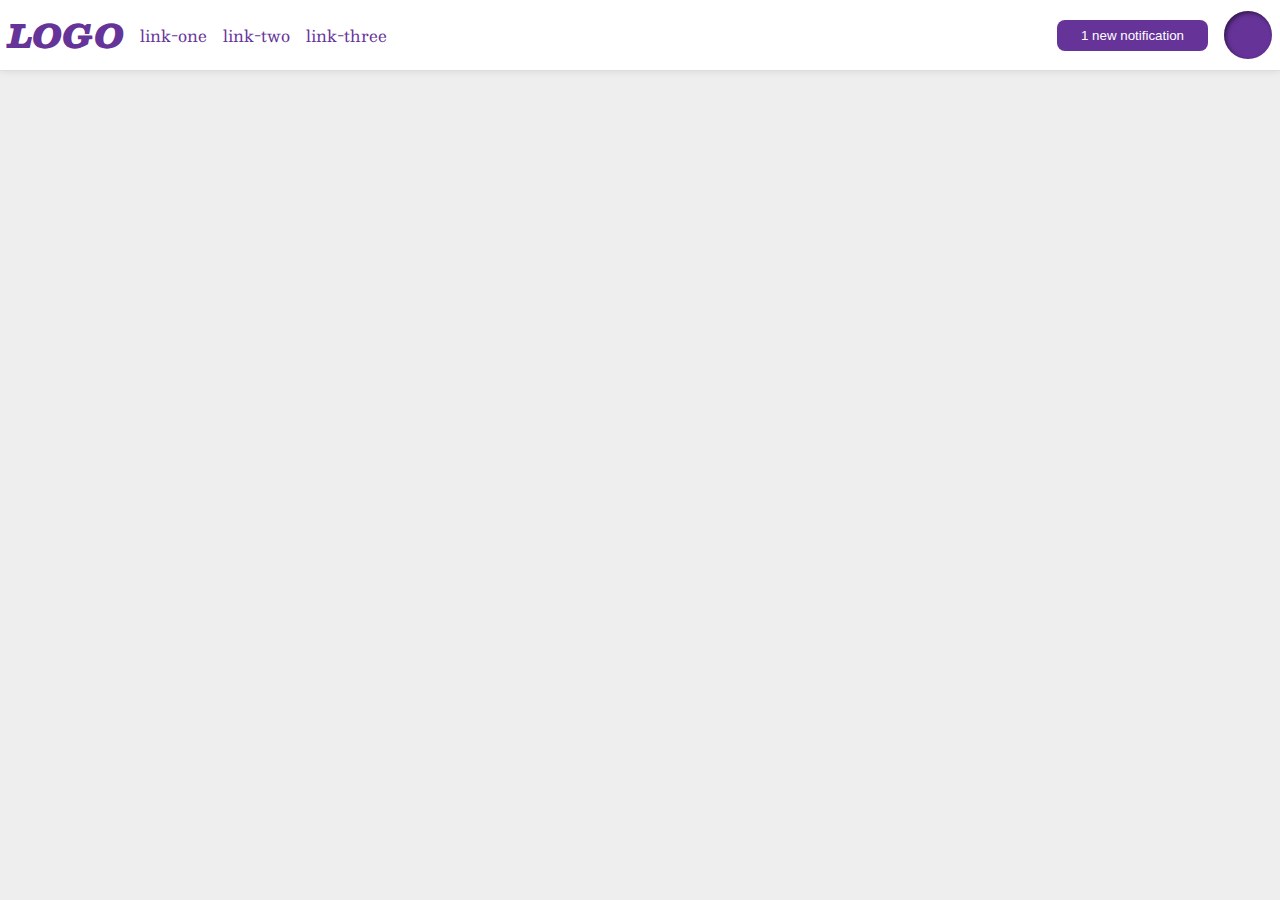
<file: foundations/flex/03-flex-header-2/index.html>
<!DOCTYPE html>
<html lang="en">
  <head>
    <meta charset="UTF-8">
    <meta http-equiv="X-UA-Compatible" content="IE=edge">
    <meta name="viewport" content="width=device-width, initial-scale=1.0">
    <title>Flex Header 2</title>
    <link rel="stylesheet" href="style.css">
  </head>
  <body>
    <div class="header">
        <div class="left-items">
            <div class="logo">
                LOGO
            </div>
            <ul class="links">
                <li><a href="https://google.com">link-one</a></li>
                <li><a href="https://google.com">link-two</a></li>
                <li><a href="https://google.com">link-three</a></li>
            </ul>
        </div>
        <div class="right-items">
            <button class="notifications">
                1 new notification
            </button>
            <div class="profile-image"></div>
        </div>
    </div>
  </body>
</html>
</file>
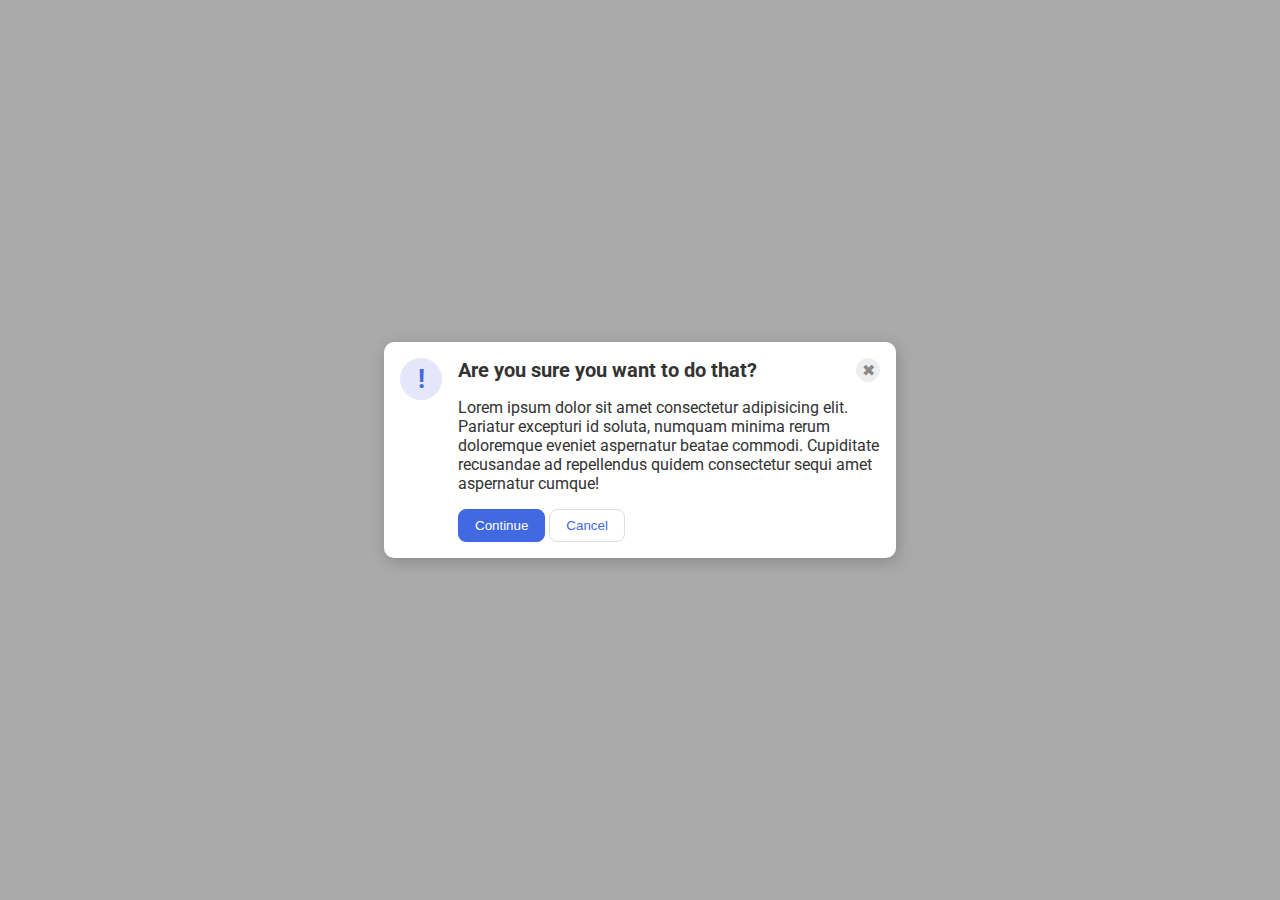
<file: foundations/flex/05-flex-modal/index.html>
<!DOCTYPE html>
<html lang="en">
  <head>
    <meta charset="UTF-8">
    <meta http-equiv="X-UA-Compatible" content="IE=edge">
    <meta name="viewport" content="width=device-width, initial-scale=1.0">
    <link rel="stylesheet" href="style.css">
    <title>Modal</title>
  </head>
  <body>
    <div class="modal">
      <div class="icon">!</div>
      <div class="container">
          <div class="header">
              Are you sure you want to do that?
              <button class="close-button">✖</button>
          </div>
          <div class="text">Lorem ipsum dolor sit amet consectetur adipisicing elit. Pariatur excepturi id soluta, numquam minima rerum doloremque eveniet aspernatur beatae commodi. Cupiditate recusandae ad repellendus quidem consectetur sequi amet aspernatur cumque!</div>
          <button class="continue">Continue</button>
          <button class="cancel">Cancel</button>
      </div>
    </div>
  </body>
</html>
</file>
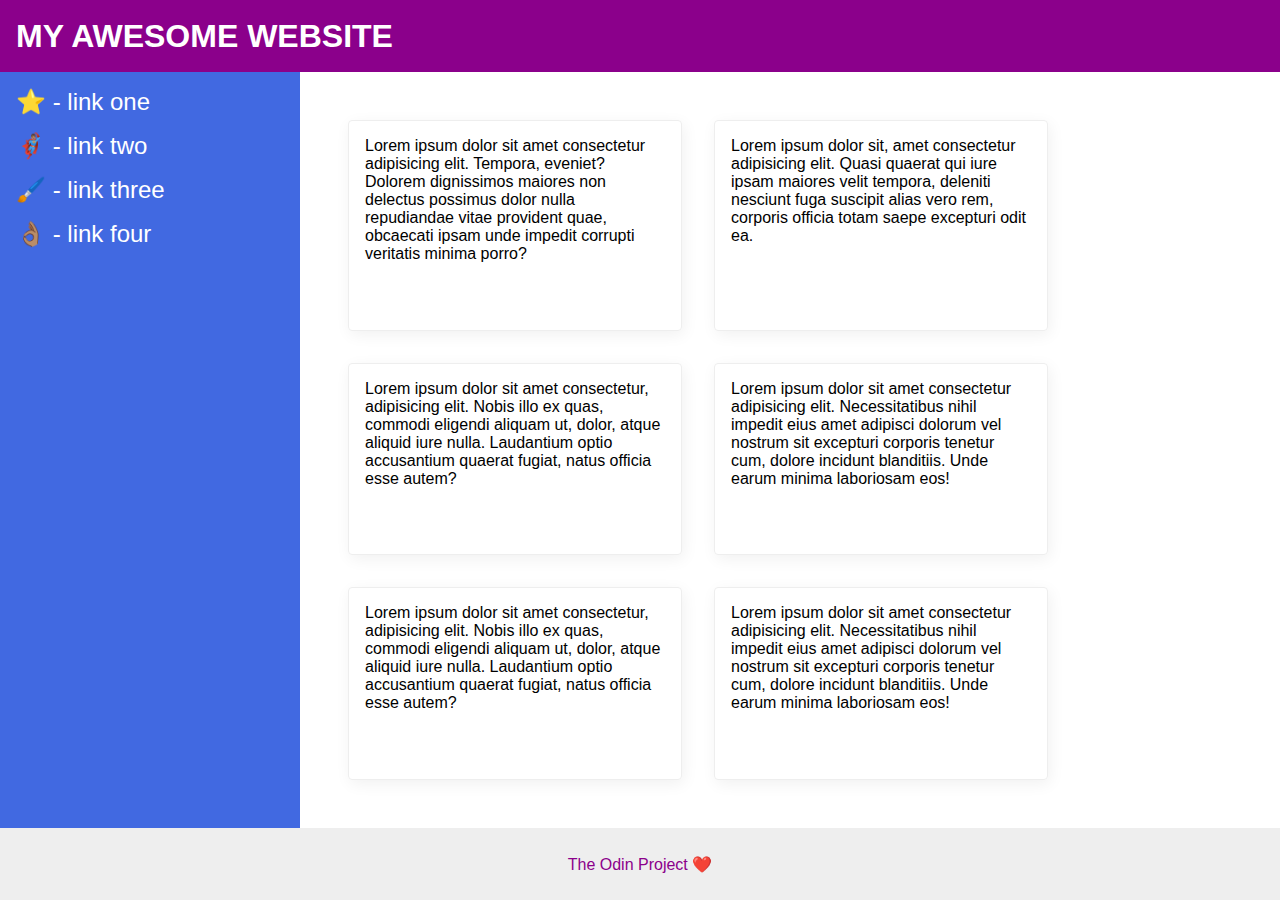
<file: foundations/flex/07-flex-layout-2/index.html>
<!DOCTYPE html>
<html lang="en">
  <head>
    <meta charset="UTF-8">
    <meta http-equiv="X-UA-Compatible" content="IE=edge">
    <meta name="viewport" content="width=device-width, initial-scale=1.0">
    <title>The Holy Grail</title>
    <link rel="stylesheet" href="style.css">
  </head>
  <body>
    <div class="header">
      MY AWESOME WEBSITE
    </div>
    <div class="middle">
        <div class="sidebar">
            <ul>
                <li><a href="#">⭐ - link one</a></li>
                <li><a href="#">🦸🏽‍♂️ - link two</a></li>
                <li><a href="#">🖌️ - link three</a></li>
                <li><a href="#">👌🏽 - link four</a></li>
            </ul>
        </div>
        <div class="cards">
            <div class="card">Lorem ipsum dolor sit amet consectetur adipisicing elit. Tempora, eveniet? Dolorem dignissimos maiores non delectus possimus dolor nulla repudiandae vitae provident quae, obcaecati ipsam unde impedit corrupti veritatis minima porro?</div>
            <div class="card">Lorem ipsum dolor sit, amet consectetur adipisicing elit. Quasi quaerat qui iure ipsam maiores velit tempora, deleniti nesciunt fuga suscipit alias vero rem, corporis officia totam saepe excepturi odit ea.</div>
            <div class="card">Lorem ipsum dolor sit amet consectetur, adipisicing elit. Nobis illo ex quas, commodi eligendi aliquam ut, dolor, atque aliquid iure nulla. Laudantium optio accusantium quaerat fugiat, natus officia esse autem?</div>
            <div class="card">Lorem ipsum dolor sit amet consectetur adipisicing elit. Necessitatibus nihil impedit eius amet adipisci dolorum vel nostrum sit excepturi corporis tenetur cum, dolore incidunt blanditiis. Unde earum minima laboriosam eos!</div>
            <div class="card">Lorem ipsum dolor sit amet consectetur, adipisicing elit. Nobis illo ex quas, commodi eligendi aliquam ut, dolor, atque aliquid iure nulla. Laudantium optio accusantium quaerat fugiat, natus officia esse autem?</div>
            <div class="card">Lorem ipsum dolor sit amet consectetur adipisicing elit. Necessitatibus nihil impedit eius amet adipisci dolorum vel nostrum sit excepturi corporis tenetur cum, dolore incidunt blanditiis. Unde earum minima laboriosam eos!</div>
        </div>
    </div>
    <div class="footer">
      The Odin Project ❤️
    </div>
  </body>
</html>
</file>
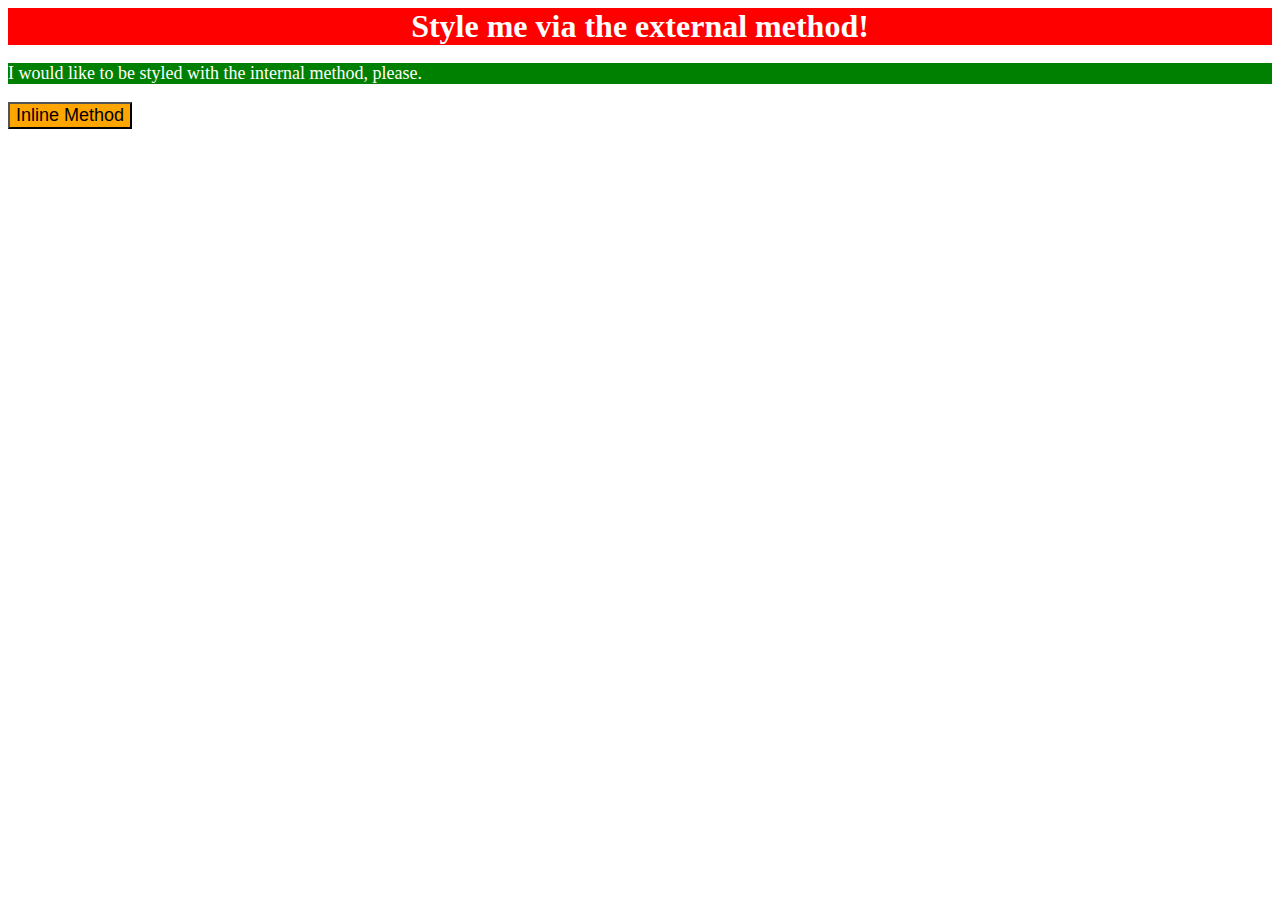
<file: foundations/intro-to-css/01-css-methods/index.html>
<!doctype html>
<html lang="en">
    <head>
        <meta charset="UTF-8" />
        <meta http-equiv="X-UA-Compatible" content="IE=edge" />
        <meta name="viewport" content="width=device-width, initial-scale=1.0" />
        <title>Methods for Adding CSS</title>
        <link rel="stylesheet" href="styles.css" />
        <style>
            p {
                background-color: green;
                color: white;
                font-size: 18px;
            }
        </style>
    </head>
    <body>
        <div>Style me via the external method!</div>
        <p>I would like to be styled with the internal method, please.</p>
        <button style="background-color: orange; font-size: 18px">
            Inline Method
        </button>
    </body>
</html>
</file>
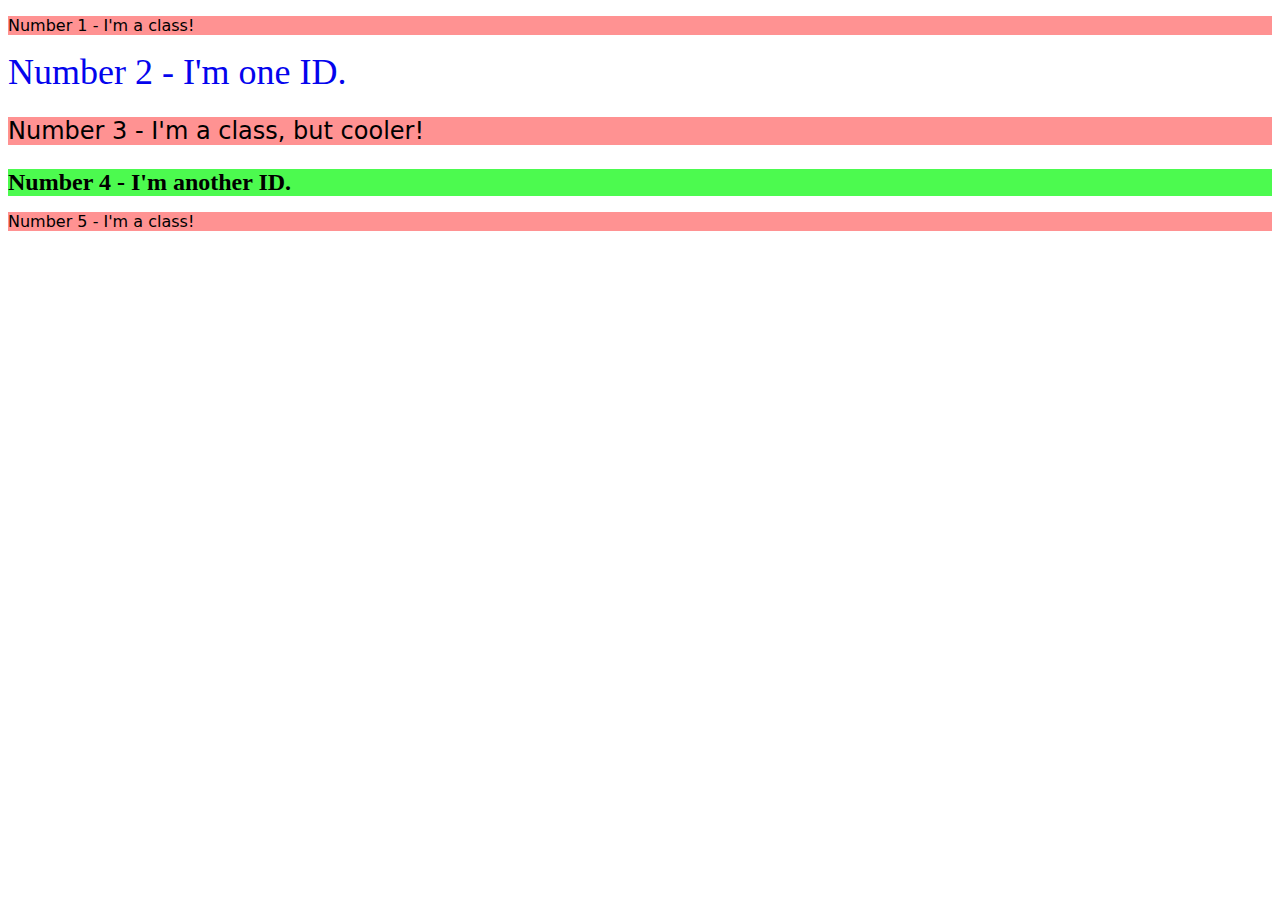
<file: foundations/intro-to-css/02-class-id-selectors/index.html>
<!doctype html>
<html lang="en">
    <head>
        <meta charset="UTF-8" />
        <meta http-equiv="X-UA-Compatible" content="IE=edge" />
        <meta name="viewport" content="width=device-width, initial-scale=1.0" />
        <title>Class and ID Selectors</title>
        <link rel="stylesheet" href="style.css" />
    </head>
    <body>
        <p class="odd">Number 1 - I'm a class!</p>
        <div id="second">Number 2 - I'm one ID.</div>
        <p class="odd third">Number 3 - I'm a class, but cooler!</p>
        <div id="fourth">Number 4 - I'm another ID.</div>
        <p class="odd">Number 5 - I'm a class!</p>
    </body>
</html>
</file>
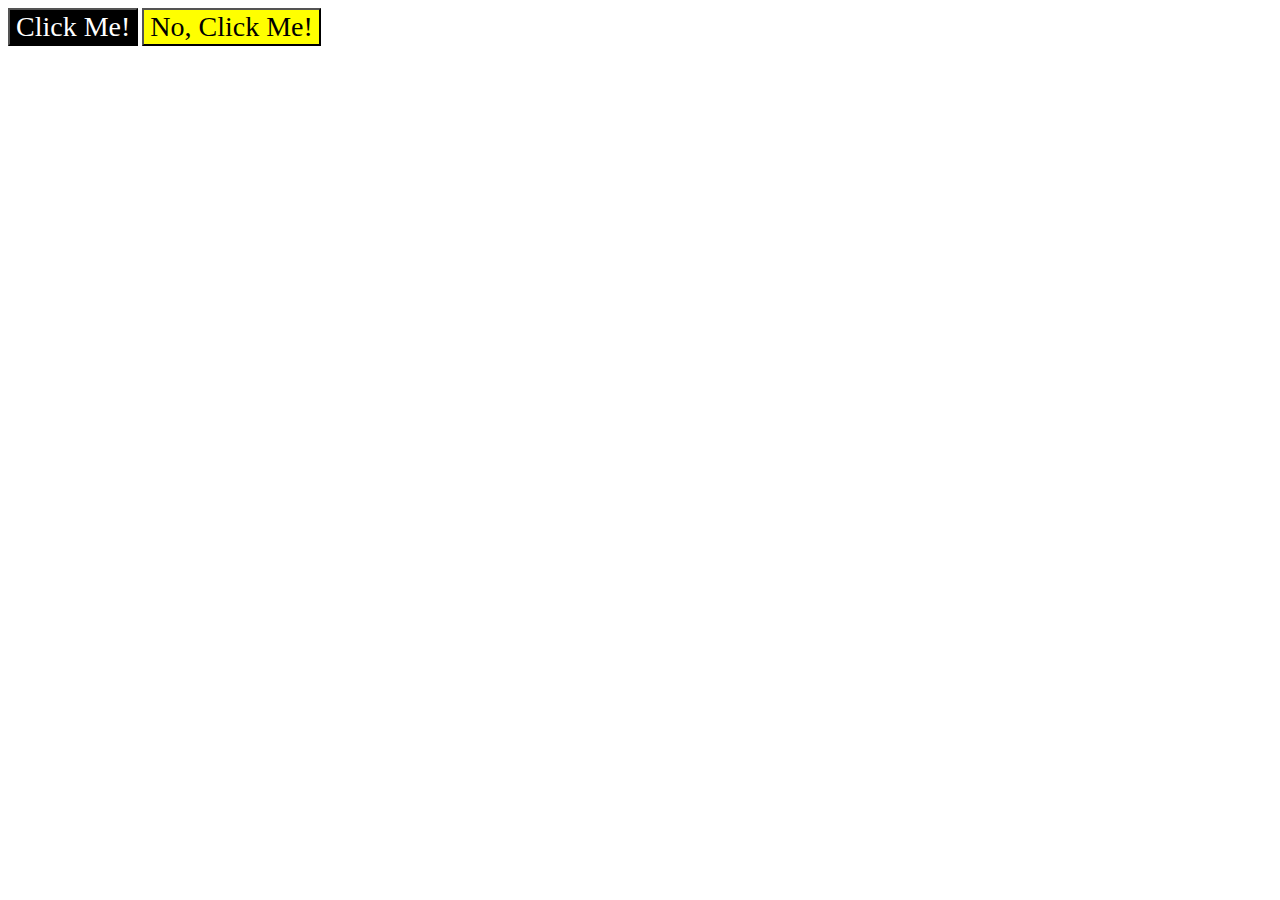
<file: foundations/intro-to-css/03-grouping-selectors/index.html>
<!doctype html>
<html lang="en">
    <head>
        <meta charset="UTF-8" />
        <meta http-equiv="X-UA-Compatible" content="IE=edge" />
        <meta name="viewport" content="width=device-width, initial-scale=1.0" />
        <title>Grouping Selectors</title>
        <link rel="stylesheet" href="style.css" />
    </head>
    <body>
        <button class="first-button">Click Me!</button>
        <button class="second-button">No, Click Me!</button>
    </body>
</html>
</file>
<file: foundations/flex/03-flex-header-2/style.css>
/* this is some magical font-importing.
you'll learn about it later. */
@import url('https://fonts.googleapis.com/css2?family=Besley:ital,wght@0,400;1,900&display=swap');

body {
  margin: 0;
  background: #eee;
  font-family: Besley, serif;
}

.header {
  background: white;
  border-bottom: 1px solid #ddd;
  box-shadow: 0 0 8px rgba(0,0,0,.1);
  display: flex;
  justify-content: space-between;
  padding: 8px;
}

.left-items,
.right-items {
    display: flex;
    align-items: center;
    gap: 16px;
}

.profile-image {
  background: rebeccapurple;
  box-shadow: inset 2px 2px 4px rgba(0,0,0,.5);
  border-radius: 50%;
  width: 48px;
  height: 48px;
}

.logo {
  color: rebeccapurple;
  font-size: 32px;
  font-weight: 900;
  font-style: italic;
}

button {
  border: none;
  border-radius: 8px;
  background: rebeccapurple;
  color: white;
  padding: 8px 24px;
}

a {
  /* this removes the line under our links */
  text-decoration: none;
  color: rebeccapurple;
}

ul {
  list-style-type: none;
  display: flex;
  margin: 0;
  padding: 0;
  gap: 16px;
}
</file>
<file: foundations/flex/05-flex-modal/style.css>
@import url('https://fonts.googleapis.com/css2?family=Roboto:wght@400;700&display=swap');

html, body {
  height: 100%;
}

body {
  font-family: Roboto, sans-serif;
  margin: 0;
  background: #aaa;
  color: #333;
  /* I'll give you this one for free lol */
  display: flex;
  align-items: center;
  justify-content: center;
}

.modal {
  background: white;
  width: 480px;
  border-radius: 10px;
  box-shadow: 2px 4px 16px rgba(0,0,0,.2);
  display: flex;
  padding: 16px;
  gap: 16px
}

.header {
    display: flex;
    justify-content: space-between;
    font-weight: bold;
    font-size: 20px;
}

.container div {
    margin-bottom: 16px;
}

.icon {
  color: royalblue;
  font-size: 26px;
  font-weight: 700;
  background: lavender;
  width: 42px;
  height: 42px;
  border-radius: 50%;
  display: flex;
  align-items: center;
  justify-content: center;
  flex-shrink: 0;
}

.close-button {
  background: #eee;
  border-radius: 50%;
  color: #888;
  font-weight: 400;
  font-size: 16px;
  height: 24px;
  width: 24px;
  display: flex;
  align-items: center;
  justify-content: center;
  border: 1px solid #eee;
  padding: 0;
}

button {
  cursor: pointer;
  padding: 8px 16px;
  border-radius: 8px;
}

button.continue {
  background: royalblue;
  border: 1px solid royalblue;
  color: white;
}

button.cancel {
  background: white;
  border: 1px solid #ddd;
  color: royalblue;
}
</file>
<file: foundations/flex/07-flex-layout-2/style.css>
body {
  font-family: -apple-system, BlinkMacSystemFont, 'Segoe UI', Roboto, Oxygen, Ubuntu, Cantarell, 'Open Sans', 'Helvetica Neue', sans-serif;
  margin: 0;
  min-height: 100vh;
  display: flex;
  flex-direction: column;
}

.header {
  height: 72px;
  background: darkmagenta;
  color: white;
  font-size: 32px;
  font-weight: 900;
  display: flex;
  align-items: center;
  padding-left: 16px;
}

.footer {
  height: 72px;
  background: #eee;
  color: darkmagenta;
  display: flex;
  align-items: center;
  justify-content: center;
}

.middle {
    flex: 1;
    display: flex;
}

.sidebar {
  width: 300px;
  background: royalblue;
  box-sizing: border-box;
  flex-shrink: 0;
  padding: 16px;
}

ul {
    list-style: none;
    padding: 0;
    margin: 0;
}

ul li {
    margin-bottom: 16px;
}

a {
    text-decoration: none;
    color: white;
    font-size: 24px;
}

.cards {
    display: flex;
    flex-wrap: wrap;
    margin: 48px;
    gap: 32px
}

.card {
  border: 1px solid #eee;
  box-shadow: 2px 4px 16px rgba(0,0,0,.06);
  border-radius: 4px;
  /* height: 320px; */
  width: 300px;
  padding: 16px;
}
</file>
<file: foundations/intro-to-css/01-css-methods/styles.css>
div {
    background-color: red;
    color: white;
    font-size: 32px;
    text-align: center;
    font-weight: bold;
}
</file>
<file: foundations/intro-to-css/02-class-id-selectors/style.css>
.odd {
    background-color: #ff9292;
    font-family: Verdana, "DejaVu Sans", sans-serif;
}

#second {
    color: rgb(4, 4, 237);
    font-size: 36px;
}

.third {
    font-size: 24px;
}

#fourth {
    background-color: hsl(121, 95%, 64%);
    font-size: 24px;
    font-weight: bold;
}
</file>
<file: foundations/intro-to-css/03-grouping-selectors/style.css>
.first-button,
.second-button {
    font-size: 28px;
    font-family: Hevletica, "Times New Roman", sans-serif;
}

.first-button {
    background-color: black;
    color: white;
}

.second-button {
    background-color: yellow;
}
</file>
